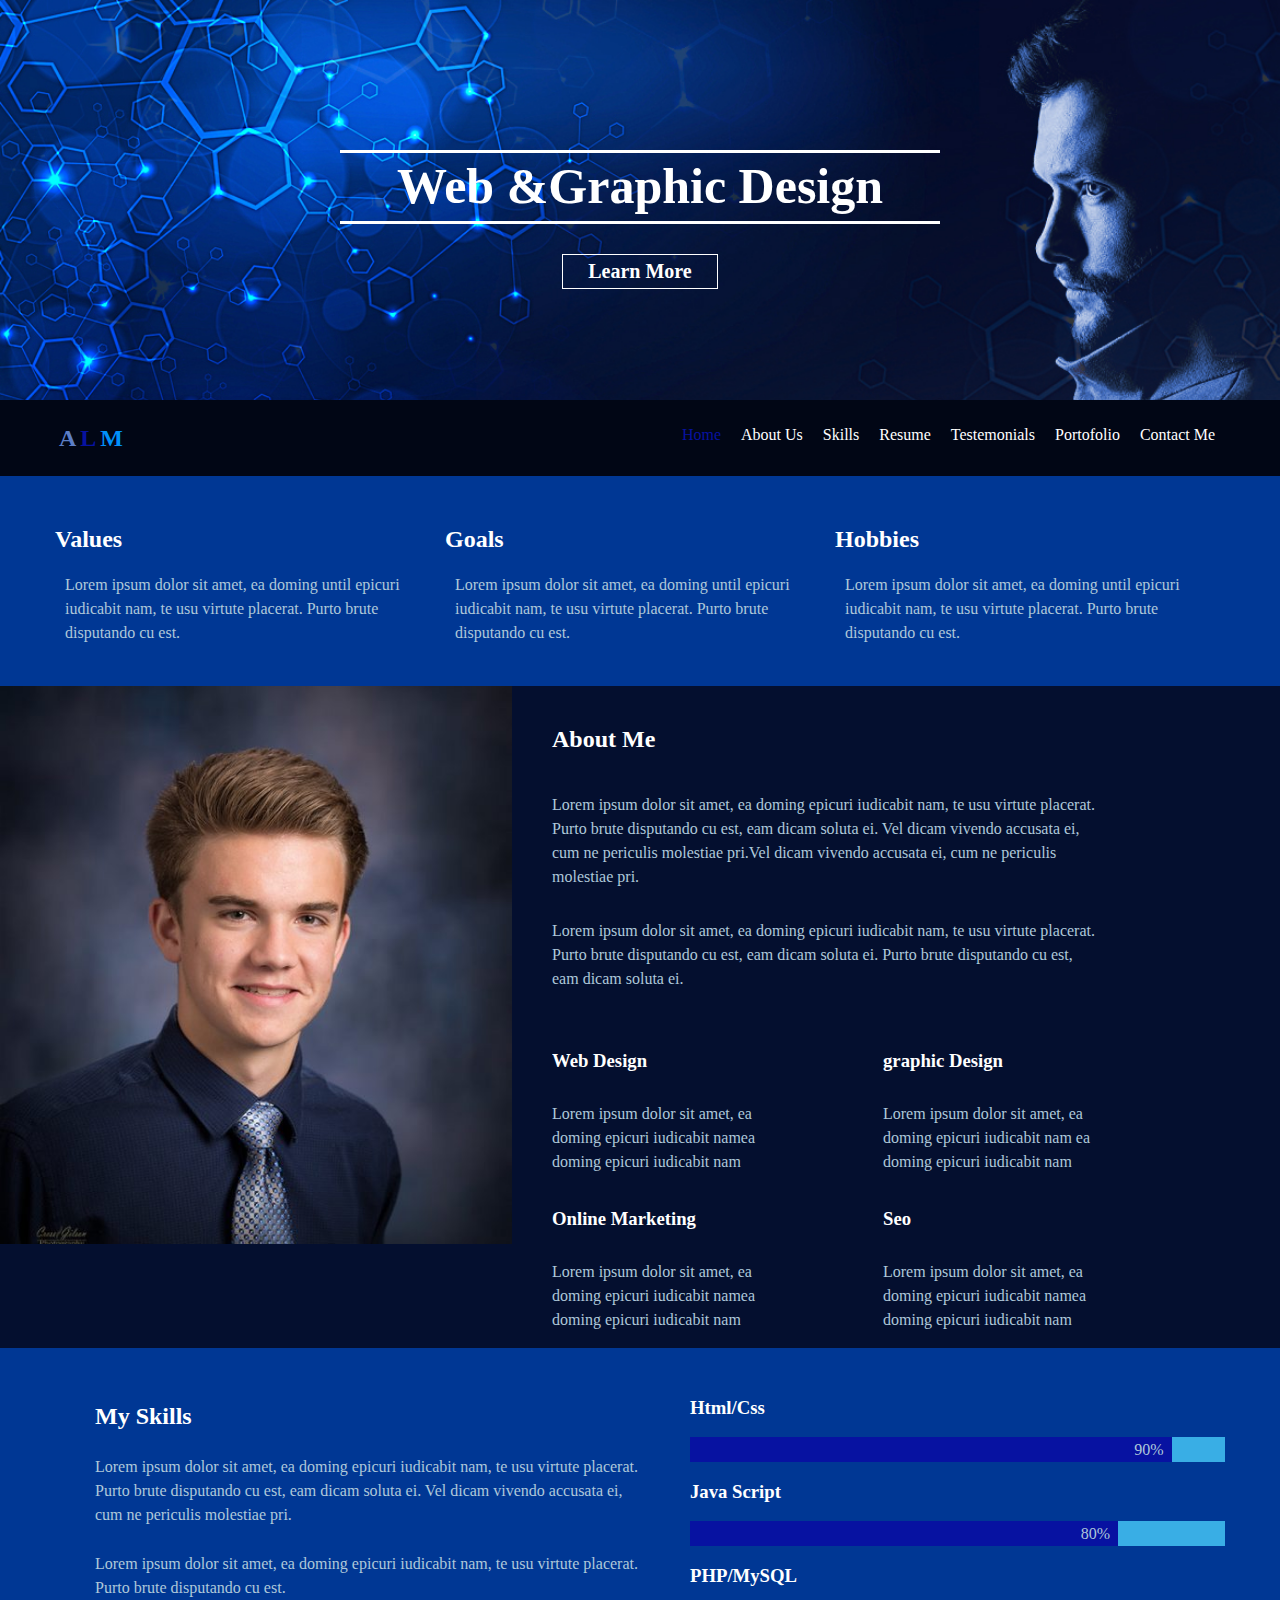
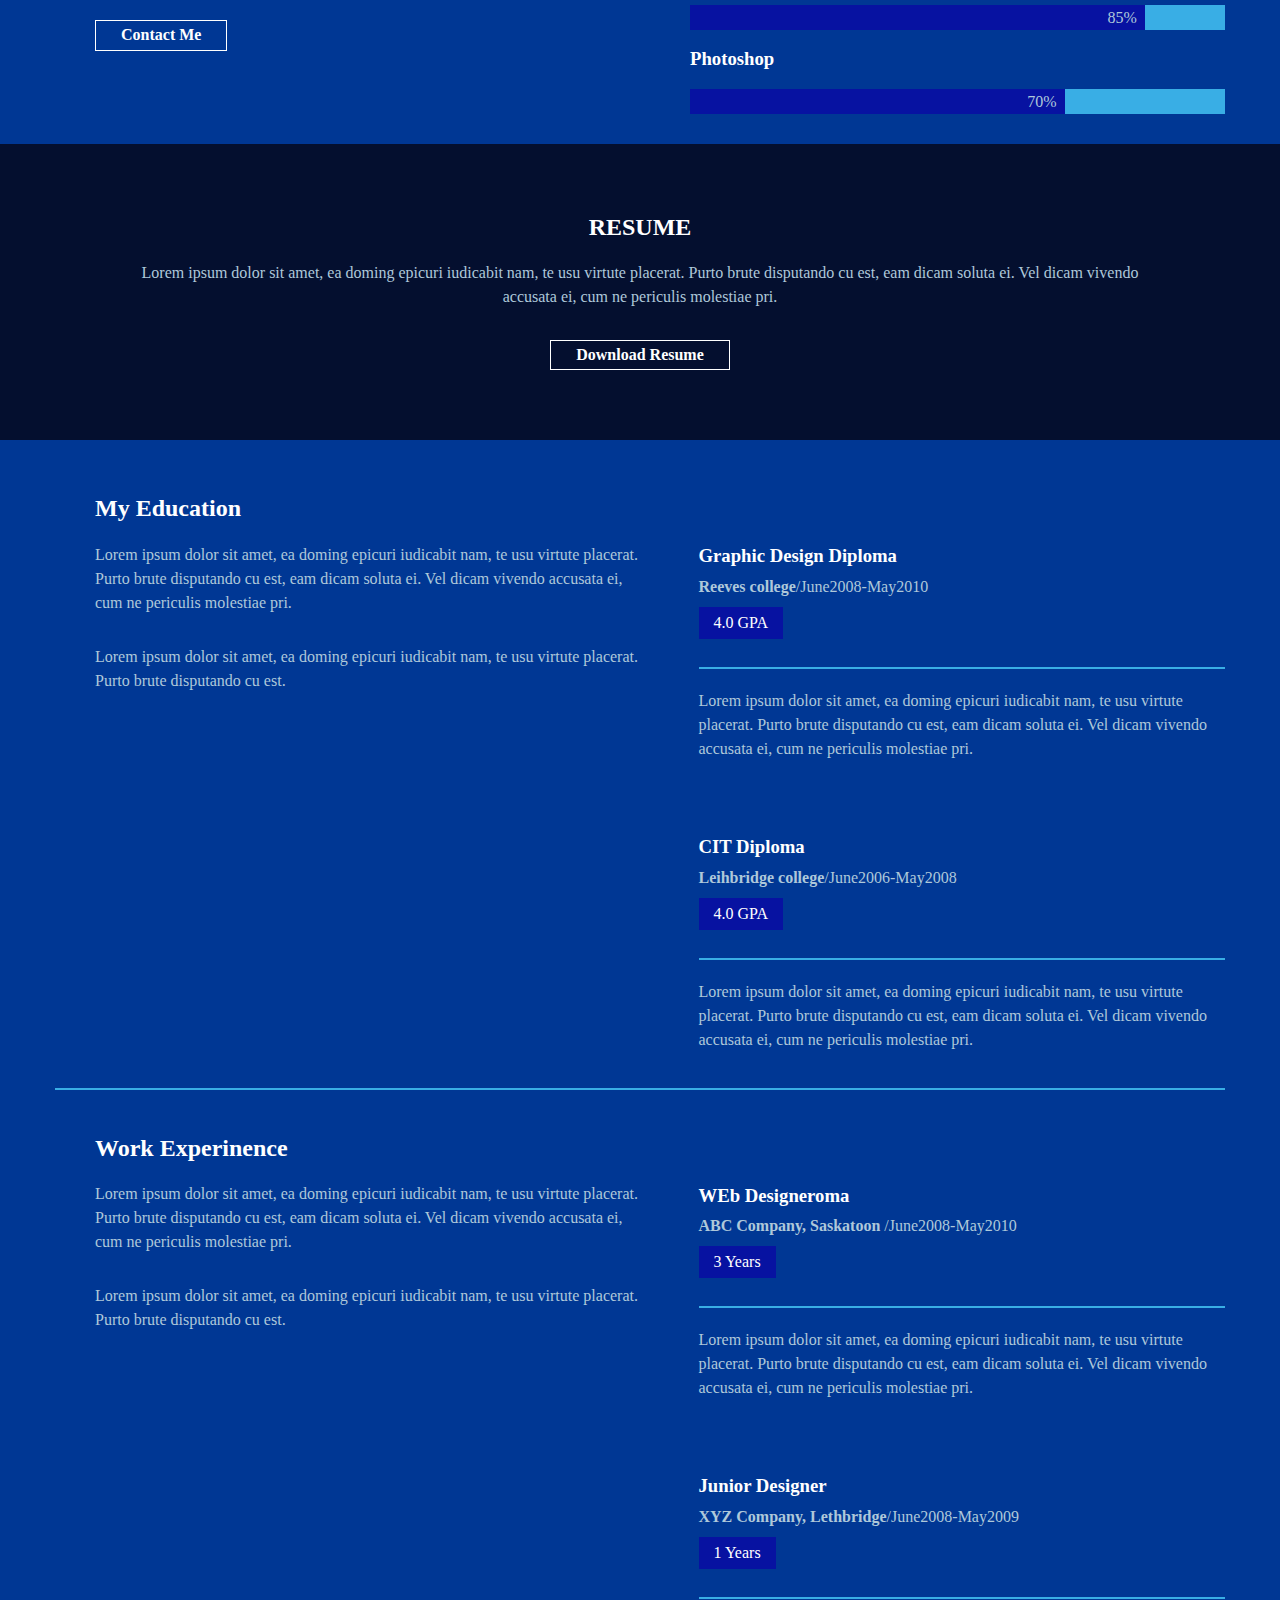
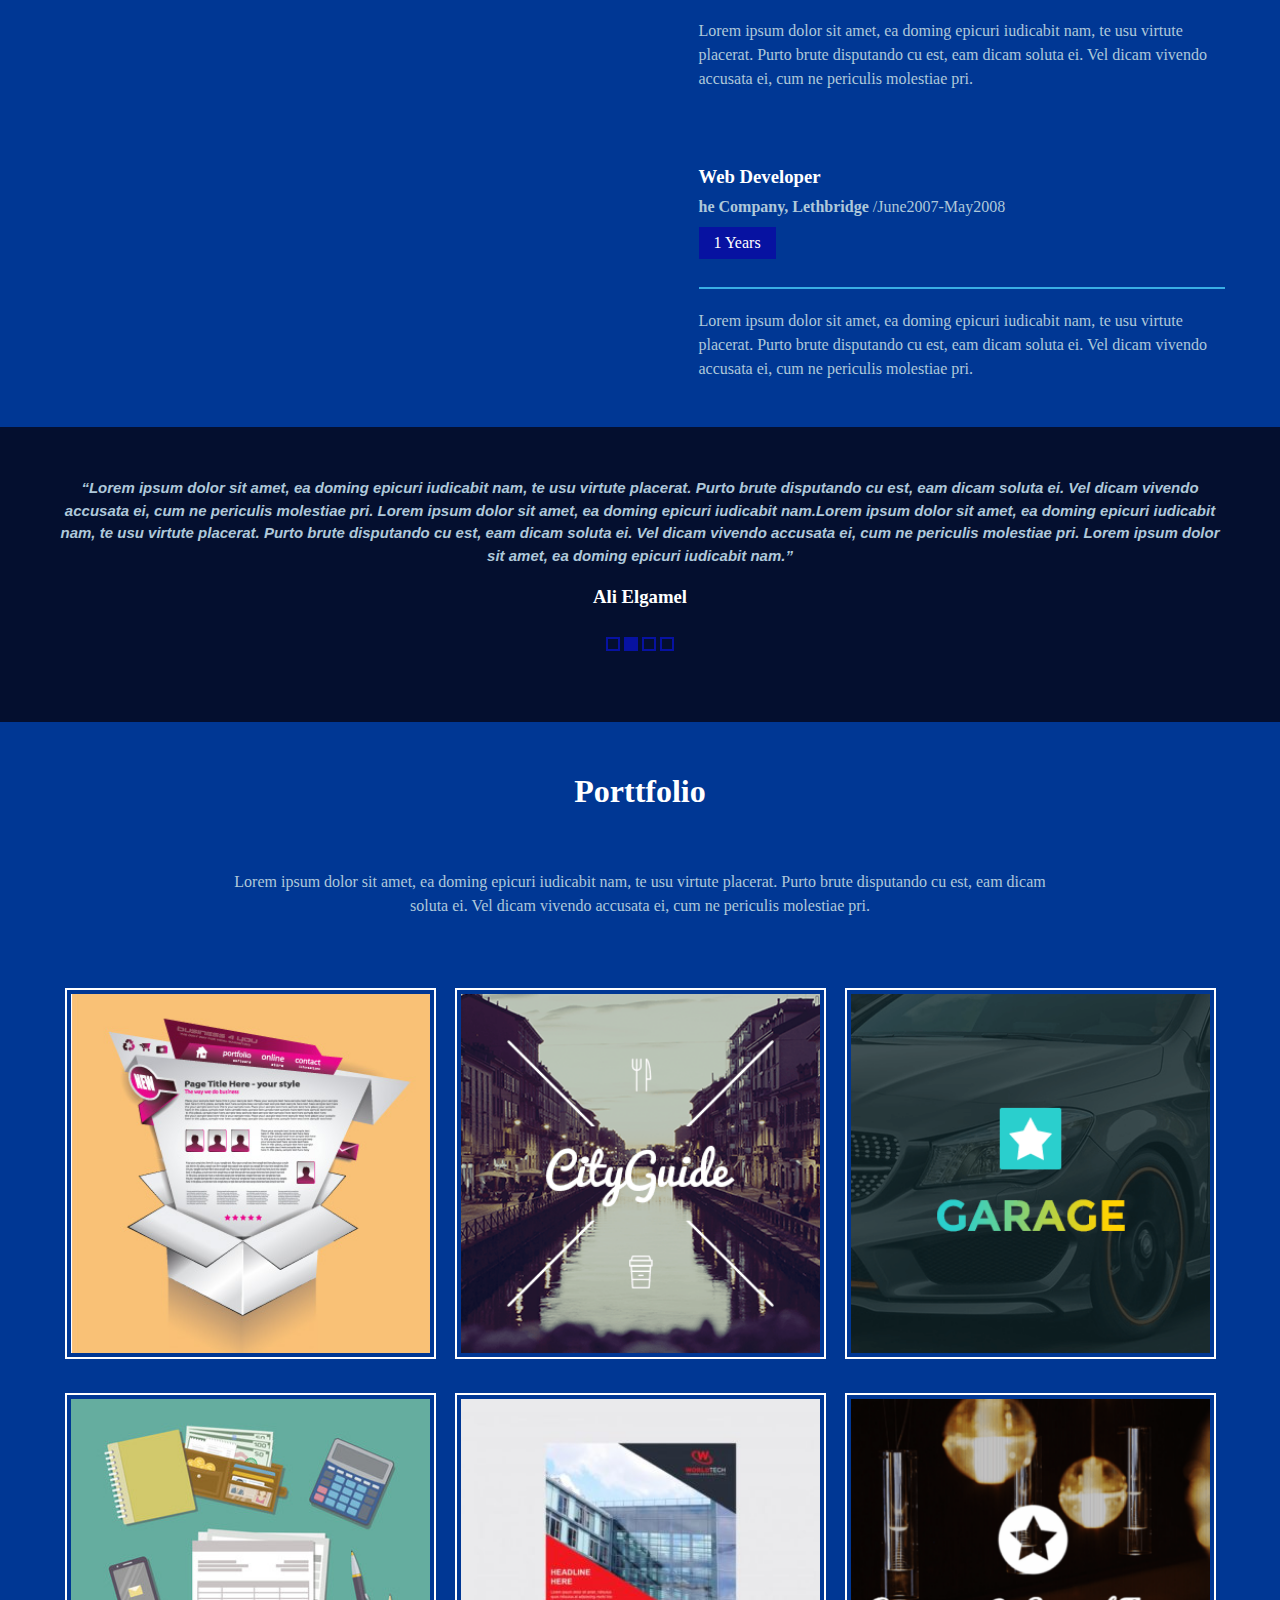
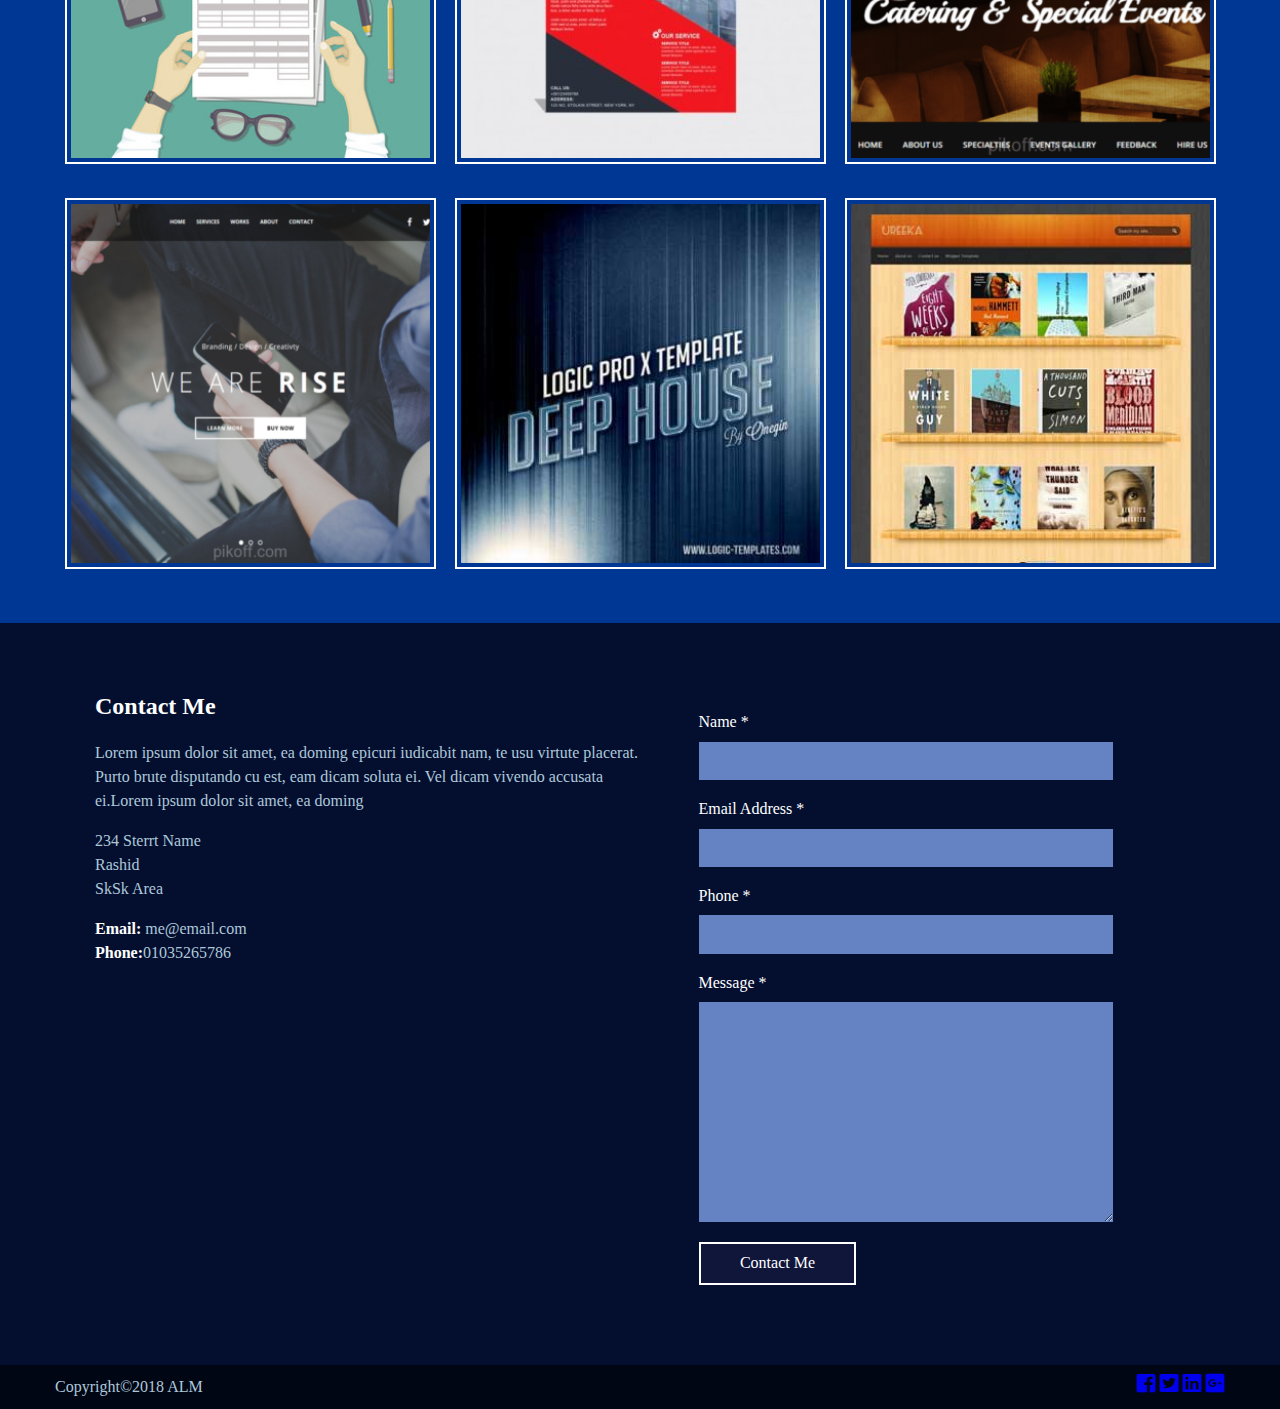
<file: index.html>
<!DOCTYPE html>
<html lang="en">
    <head>
        <meta charset="utf-8"/>
        <title>psd1html[1]</title>
        <link rel="stylesheet" href="css/fontawesome-all.min.css">
        <link rel="stylesheet" href="css/normlize.css">
        <link rel="stylesheet" href="css/style1.css"/>
    </head>
    <body>
        <!--stert header-->
       <div class="header">
            <div class="slider">
               <div class="container">
                   <div class="intero">
                       <h2>Web &amp;Graphic Design</h2>
                       <button>Learn More</button>
                   </div>
               </div>
            </div>
            <div class="navbar">
                    <div class="container">
                        <h2 class="fl-left"><span class="one">a</span><span class="tow">l</span><span class="three">m</span></h2>
                        <ul>
                            <li class="active"><a href="#"> Home</a></li>
                            <li><a href="#about-me">About Us</a></li>
                            <li><a href="#my-skills">Skills</a></li>
                            <li><a href="#resume">Resume</a></li>
                            <li><a href="#testimonoials">Testemonials</a></li>
                            <li><a href="#portfolio">Portofolio</a></li>
                            <li><a href="#contact">Contact Me</a></li>
                        </ul>
                  </div>
            </div> 
       </div>
       <!--end header-->
       <!--stert featurss-->
       <div class="featurss background1">
           <div class="container">
               <div class="feat fl-left" >
                 <h2>Values</h2>
                 <p>Lorem ipsum dolor sit amet, ea doming until epicuri iudicabit nam, te usu virtute placerat. Purto brute disputando cu est.</p>
               </div>
               <div class="feat fl-left">    
                 <h2>Goals</h2>
                 <p>Lorem ipsum dolor sit amet, ea doming until epicuri iudicabit nam, te usu virtute placerat. Purto brute disputando cu est.</p>
               </div>              
               <div class="feat fl-left">       
                 <h2>Hobbies</h2>
                 <p>Lorem ipsum dolor sit amet, ea doming until epicuri iudicabit nam, te usu virtute placerat. Purto brute disputando cu est.</p>  
               </div>             
           </div>
       </div>
       <!--end featurss-->
       <!--stert about me-->
       <div class="about-me background2" id="about-me">
            <div class="image fl-left">
                    <image src="image/5.jpg" alt="Test"/>
               </div>
           <div class="container"> 
               <div class="info fl-left">
               <h2>About Me</h2>
               <p>Lorem ipsum dolor sit amet, ea doming epicuri iudicabit nam, te usu virtute placerat. Purto brute disputando cu est, eam dicam soluta ei. Vel dicam vivendo accusata ei, cum ne periculis molestiae pri.Vel dicam vivendo accusata ei, cum ne periculis molestiae pri. </p>
                <p>Lorem ipsum dolor sit amet, ea doming epicuri iudicabit nam, te usu virtute placerat. Purto brute disputando cu est, eam dicam soluta ei. Purto brute disputando cu est, eam dicam soluta ei.</p>
                    <div class="hobbies">
                        <div>
                            <h3>Web Design</h3>
                            <p>Lorem ipsum dolor sit amet, ea doming epicuri iudicabit namea doming epicuri iudicabit nam </p>
                        </div>
                        <div>
                           <h3> graphic Design</h3>
                            <p>Lorem ipsum dolor sit amet, ea doming epicuri iudicabit nam ea doming epicuri iudicabit nam</p>
                        </div>
                        <div>
                            <h3>Online Marketing</h3>
                            <p>Lorem ipsum dolor sit amet, ea doming epicuri iudicabit namea doming epicuri iudicabit nam </p>
                        </div>
                        <div>
                            <h3>Seo</h3>
                            <p>Lorem ipsum dolor sit amet, ea doming epicuri iudicabit namea doming epicuri iudicabit nam </p>
                        </div>
                    </div>
               </div>
           </div>
       </div>
       <!--end about me-->
       <!--stert my skills-->
       <div class="my-skills background1" id="my-skills">
           <div class="container">
               <div class="skills fl-left">
                   <h2>My Skills</h2>
                   <p>Lorem ipsum dolor sit amet, ea doming epicuri iudicabit nam, te usu virtute placerat. Purto brute disputando cu est, eam dicam soluta ei. Vel dicam vivendo accusata ei, cum ne periculis molestiae pri. </p>
                   <p>Lorem ipsum dolor sit amet, ea doming epicuri iudicabit nam, te usu virtute placerat. Purto brute disputando cu est.</p>              
                    <button>Contact Me</button>
               </div>
               <div class="progress fl-left">
                   <div class="technique">
                       <h3>Html/Css</h3>
                       <div>
                           <span style="width:90%">90% &nbsp;</span>
                       </div>
                   </div>
                   <div class="technique">
                    <h3>Java Script</h3>
                    <div>
                        <span style="width:80%">80% &nbsp;</span>
                    </div>
                </div>
                <div class="technique">
                    <h3>PHP/MySQL</h3>
                    <div>
                        <span style="width:85%">85% &nbsp;</span>
                    </div>
                </div>
                <div class="technique">
                    <h3>Photoshop</h3>
                    <div>
                        <span style="width:70%">70% &nbsp;</span>
                    </div>
                </div>
               </div>
           </div>
       </div>
       <!--end my skills-->
       <!--stert resume-->
       <div class="resume background2" id="resume">
           <div class="container">
               <h2>Resume</h2>
               <p>Lorem ipsum dolor sit amet, ea doming epicuri iudicabit nam, te usu virtute placerat. Purto brute disputando cu est, eam dicam soluta ei. Vel dicam vivendo accusata ei, cum ne periculis molestiae pri. </p>              
                <button>Download Resume</button>
           </div>
       </div>
       <!--end resume-->
        <!--stert my Educatiom-->
        <div class="my-education background1"  >
                <div class="container">
                    <div class="main fl-left">
                        <h2>My Education</h2>
                        <p>Lorem ipsum dolor sit amet, ea doming epicuri iudicabit nam, te usu virtute placerat. Purto brute disputando cu est, eam dicam soluta ei. Vel dicam vivendo accusata ei, cum ne periculis molestiae pri. </p>
                        <p>Lorem ipsum dolor sit amet, ea doming epicuri iudicabit nam, te usu virtute placerat. Purto brute disputando cu est.</p>                         
                    </div>
                    <div class="exp fl-left">
                        <div class="certificate">
                            <h3>Graphic Design Diploma</h3>
                            <span><strong>Reeves college</strong>/June2008-May2010</span>
                            <span>4.0 GPA</span>
                            <hr>
                            <p>Lorem ipsum dolor sit amet, ea doming epicuri iudicabit nam, te usu virtute placerat. Purto brute disputando cu est, eam dicam soluta ei. Vel dicam vivendo accusata ei, cum ne periculis molestiae pri. </p>
                        </div>
                        <div class="certificate">
                            <h3>CIT Diploma</h3>
                            <span><strong>Leihbridge college</strong>/June2006-May2008</span>
                            <span>4.0 GPA</span>
                            <hr>
                            <p>Lorem ipsum dolor sit amet, ea doming epicuri iudicabit nam, te usu virtute placerat. Purto brute disputando cu est, eam dicam soluta ei. Vel dicam vivendo accusata ei, cum ne periculis molestiae pri. </p>
                        </div>
                    </div>
                    <div class="clearfix"></div>
                    <hr>
                    <div class="main fl-left">
                            <h2>Work Experinence</h2>
                            <p>Lorem ipsum dolor sit amet, ea doming epicuri iudicabit nam, te usu virtute placerat. Purto brute disputando cu est, eam dicam soluta ei. Vel dicam vivendo accusata ei, cum ne periculis molestiae pri. </p>
                            <p>Lorem ipsum dolor sit amet, ea doming epicuri iudicabit nam, te usu virtute placerat. Purto brute disputando cu est.</p>                             
                        </div>
                        <div class="exp fl-left">
                            <div class="certificate">
                                <h3> WEb Designeroma</h3>
                                <span><strong> ABC Company, Saskatoon </strong>/June2008-May2010</span>
                                <span>3 Years</span>
                                <hr>
                                <p>Lorem ipsum dolor sit amet, ea doming epicuri iudicabit nam, te usu virtute placerat. Purto brute disputando cu est, eam dicam soluta ei. Vel dicam vivendo accusata ei, cum ne periculis molestiae pri. </p>
                            </div>
                            <div class="certificate">
                                <h3>Junior Designer</h3>
                                <span><strong>XYZ Company, Lethbridge</strong>/June2008-May2009</span>
                                <span>1 Years</span>
                                <hr>
                                <p>Lorem ipsum dolor sit amet, ea doming epicuri iudicabit nam, te usu virtute placerat. Purto brute disputando cu est, eam dicam soluta ei. Vel dicam vivendo accusata ei, cum ne periculis molestiae pri. </p>
                            </div>
                            <div class="certificate">
                                <h3>Web Developer</h3>
                                <span><strong>he Company, Lethbridge </strong>/June2007-May2008</span>
                                <span>1 Years</span>
                                <hr>
                                <p>Lorem ipsum dolor sit amet, ea doming epicuri iudicabit nam, te usu virtute placerat. Purto brute disputando cu est, eam dicam soluta ei. Vel dicam vivendo accusata ei, cum ne periculis molestiae pri. </p>
                            </div>
                        </div>
                </div>
        </div>
        <!--stert my Educatiom-->
         <!--stert Testimonials-->
       <div class="testimonials background2" id="testimonoials">
            <div class="container">
                <q>Lorem ipsum dolor sit amet, ea doming epicuri iudicabit nam, te usu virtute placerat. Purto brute disputando cu est, eam dicam soluta ei. Vel dicam vivendo accusata ei, cum ne periculis molestiae pri. Lorem ipsum dolor sit amet, ea doming epicuri iudicabit nam.Lorem ipsum dolor sit amet, ea doming epicuri iudicabit nam, te usu virtute placerat. Purto brute disputando cu est, eam dicam soluta ei. Vel dicam vivendo accusata ei, cum ne periculis molestiae pri. Lorem ipsum dolor sit amet, ea doming epicuri iudicabit nam.</q>              
                <h3>Ali Elgamel</h3>
                <ul>
                    <li></li>
                    <li class="active"></li>
                    <li></li>
                    <li></li>
                </ul>
            </div>
        </div>
        <!--end Testimonials-->
        <!--stert portfolio-->
        <div class="portfolio background1" id="portfolio">
            <div class="container">
                <h1>Porttfolio</h1>
                <p>Lorem ipsum dolor sit amet, ea doming epicuri iudicabit nam, te usu virtute placerat. Purto brute disputando cu est, eam dicam soluta ei. Vel dicam vivendo accusata ei, cum ne periculis molestiae pri. </p>
                <div class="our-work">
                    <div><img src="image/our-work/8.jpg" alt=""></div>
                    <div><img src="image/our-work/9.png" alt=""></div>
                    <div><img src="image/our-work/10.png" alt=""></div>
                    <div><img src="image/our-work/11.jpg" alt=""></div>
                    <div><img src="image/our-work/12.jpg" alt=""></div>
                    <div><img src="image/our-work/13.png" alt=""></div>
                    <div><img src="image/our-work/14.png" alt=""></div>
                    <div><img src="image/our-work/15.jpg" alt=""></div>
                    <div><img src="image/our-work/16.jpg" alt=""></div>
                </div>
            </div>
        </div>
        <!--end portfolio-->
       <!--stert contact me-->
        <div class="contact background2" id="contact">
            <div  class="container">
                <div class="info fl-left">
                    <h2>Contact Me</h2>
                    <p>Lorem ipsum dolor sit amet, ea doming epicuri iudicabit nam, te usu virtute placerat. Purto brute disputando cu est, eam dicam soluta ei. Vel dicam vivendo accusata ei.Lorem ipsum dolor sit amet, ea doming </p>
                    <p>
                        234 Sterrt Name<br>
                        Rashid<br>
                        SkSk Area
                    </p>
                    <p>
                        <strong>Email:</strong> me@email.com<br>
                        <strong>Phone:</strong>01035265786
                    </p>      
                </div>
                <form class="form fl-left">
                    <label>Name *</label>
                    <input type="text">
                    <label>Email Address *</label>
                    <input type="text">
                    <label>Phone *</label>
                    <input type="text">
                    <label>Message *</label>
                    <textarea></textarea>
                    <input type="submit" value="Contact Me">
                </form>
            </div>
        </div>
        <!--end contact me -->
        <!--stert footer-->
        <div class="footer">
            <div class="container">
             <span class="fl-left"> Copyright&copy;2018 ALM</span>
             <ul>
                 <li><a href="http:s//facebook.com" target="_blank" rel="nofollow"> <i class="fab fa-facebook-square fa-lg"></i></a></li>
                 <li><a href="https://twitter.com" target="_blank" rel="nofollow"><i class="fab fa-twitter-square fa-lg"></i></a></li>
                 <li><a href="https://linkedin.com" target="_blank" rel="nofollow"><i class="fab fa-linkedin fa-lg"></i></a></li>
                 <li><a href="https://plus.google.com" target="_blank" rel="nofollow"><i class="fab fa-google-plus-square fa-lg"></i></a></li>
             </ul>
            </div>
        </div>
        <!--end footer-->
    </body>
</html>
</file>
<file: css/style1.css>
/*stert mine roulz*/

.container{width: 1170px;margin: auto;}
.clearfix{clear: both;}
/*end mine roulz*/
/*start header*/
.header .slider
{
    background-image:url('../image/3.png');
    background-size: cover;
    height:400px;
}
.header .slider .intero
{
    padding-top: 150px;
    height: 400px;
    text-align: center;
}
.header .slider .intero h2
{
    margin: 0 auto;
   font-size: 50px;
   width: 600px;
  border-top: 3px solid #fff;
  border-bottom: 3px solid #fff;
  padding: 5px 0
}
.header .slider .intero button{margin-top: 30px;font-size: 20px;}
.header .navbar{background-color: #010615;overflow: hidden;}
.header .navbar h2{text-transform: uppercase;}
.header .navbar h2 span{padding-left:4px;font-weight: bold}
.three{color: #0190f9}.tow{color: #0712a1}.one{color: #5c7ec6}
.header .navbar ul
{
    list-style: none;
    padding-left: 0;
    overflow: hidden;
    float: right;
}
.header .navbar ul li{ float: left;padding: 10px}
.header .navbar ul li a{color: #fff;text-decoration: none}
.header .navbar ul .active a,
.header .navbar ul li a:hover{color: #0712a1}
/*end header*/
/*stert featurss*/
.featurss
{
    overflow: hidden;
    padding-top: 30px;
    padding-bottom: 30px;
}
.featurss .feat{width:33.33333%;height: 150px  }
.featurss .feat p{padding: 0 10px}
/*end featurss*/
/*stert about me*/
.about-me{ overflow: hidden;} 
.about-me .image{width: 40%;background-size: cover}
.about-me .image img{width: 100%;}  
.about-me .info{width: 60%;}
.about-me .info h2{margin: 40px 0 20px 40px}
.about-me .info >p{ margin: 40px 0 10px 40px;width: 550px}
.about-me .info p:last-of-type{margin-top:30px}
.about-me .info .hobbies{  overflow: hidden; margin: 40px 0 0 40px}
.about-me .info .hobbies >div{   float: left;width: 50%;min-height: 100px}
.about-me .info .hobbies >div p{width: 250px}
/*end about me*/
/*stert my skills*/
.my-skills{padding-top: 30px;padding-bottom: 30px;  overflow: hidden;}
.my-skills .skills,.my-skills .progress{ width: 50%}
.my-skills .skills h2{margin: 25px 0 20px 40px}
.my-skills .skills p{ margin: 25px 0 10px 40px; margin-bottom:0}
.my-skills .skills p:last-of-type{margin-top:25px}
.my-skills .skills button{ margin:20px 0 0 40px} 
.my-skills .progress .technique {margin-left: 50px}
.my-skills .progress .technique div{  height: 25px;background-color: #39aee5;}
.my-skills .progress .technique span
{
    height: 25px;
    background-color: #0712a1;
    display: block;
    line-height: 25px;
    text-align: right;
}
/*end my skills*/
/*stert resume*/
.resume{padding-top: 50px;  padding-bottom: 70px;text-align: center}
.resume h2{ text-transform: uppercase; font-weight: bold}
.resume p{padding: 0 70px}
.resume button{margin-top: 15px}
/*end resume*/
/*stert my education*/
.my-education{padding-top: 30px; padding-bottom: 30px;overflow: hidden;}
.my-education hr{margin: 20px 0;background-color: #39aee5;height: 2px;border: 0}
.my-education .main{ width: 50%;margin-right: 5%}
.my-education .main h2{margin: 25px 0 20px 40px}
.my-education .main p{ margin: 0px 0 30px 40px; width: 550px;}
.my-education .exp{width: 45%}
.my-education .exp h3{margin-top: 75px;margin-bottom: 8px}
.my-education .exp span { display: block; margin-bottom: 8px}
.my-education .exp span:last-of-type
{
    background-color: #0712a1;
    display: inline-block;
    padding: 4px 15px;
    color:#fff
}
/*end my education*/
/*stert /*stert testimonials*/
.testimonials{  padding-top: 50px;padding-bottom: 50px;text-align: center;}
.testimonials q{color: rgb(174, 200, 218);  font: italic bold 15px/1.5 arial,tahoma}
.testimonials h3{margin-bottom: 30px}
.testimonials ul{list-style: none; padding: 0;text-align: center}
.testimonials ul li
{
    width: 10px;
    height: 10px;
    border: 2px solid #0712a1;
    display: inline-block;
    cursor: pointer;
}
.testimonials ul .active,
.testimonials ul li:hover{background-color: #0712a1}
/*end testimonials*/
/*stert portfolio*/
.portfolio{ padding-top:30px;padding-bottom: 30px;text-align: center;}
.portfolio p { padding: 0 100px 0 100px;margin: 60px } 
.portfolio .our-work{overflow: hidden; }
.portfolio .our-work > div{float: left;width: 33.33333%;margin-bottom: 10px;}
.portfolio .our-work > div img
{
     width: 92%;
     margin: 10px;
     padding: 4px ;
     border: 2px solid#fff
}
/*end portfolio*/
/*stert contact me*/
.contact{ overflow: hidden; padding: 50px 0}
.contact .info{ width: 50%;margin-right: 5% }
.contact h2{margin-left: 40px}
.contact p{margin-left: 40px}
.contact p strong{color: #fff}
.contact .form{ width: 45%;margin: 30px 0;}
.contact .form label{display: block; margin:  10px 0;color: #fff}
.contact .form input[type="text"]
{
    background-color: #6583c2;
    color: #fff;
    padding: 10px;
    border: 0;
    width: 75%;
    margin-bottom: 10px
}
.contact .form textarea
{
    background-color: #6583c2;
    color: #fff;
    padding: 10px;
    border: 0;
    width: 75%;
    margin-bottom: 20px;
    height: 200px;
    display: block
}
.contact .form input[type="submit"]
{
    background-color: #15183fb6;
    color: #fff;
    padding: 10px;
    border: 2px solid #fff;
    width: 30%;
}
/*end contact me*/
/*stert footer*/
.footer
{
    background-color: #010615;
    color: #919191;
    padding: 10px;
    text-align: center;
    overflow: hidden ;
}
.footer ul {list-style: none;padding-left:0;margin: 0;float: right}
.footer ul li{display: inline-block}
.footer ul li i:hover{color: #ccc}
/*end footer*/
/*stert my  fromwork*/
.fl-left{float: left}
.background1{background-color: rgb(0, 55, 148)}
.background2{background-color:#040f2f }
h1,h2,h3{ color: #fff;font-weight: bold;}
button
{
    background: none;
    border: 1px solid #fff;
    padding: 5px 25px ;
    color: #fff;
    font-weight: bold
}
p,span{  color: rgb(174, 200, 218);line-height: 1.5;}
/*end my fromwork*/
</file>
<file: css/normlize.css>
/*! normalize.css v8.0.0 | MIT License | github.com/necolas/normalize.css */

/* Document
   ========================================================================== */

/**
 * 1. Correct the line height in all browsers.
 * 2. Prevent adjustments of font size after orientation changes in iOS.
 */

html {
  line-height: 1.15; /* 1 */
  -webkit-text-size-adjust: 100%; /* 2 */
}

/* Sections
   ========================================================================== */

/**
 * Remove the margin in all browsers.
 */

body {
  margin: 0;
}

/**
 * Correct the font size and margin on `h1` elements within `section` and
 * `article` contexts in Chrome, Firefox, and Safari.
 */

h1 {
  font-size: 2em;
  margin: 0.67em 0;
}

/* Grouping content
   ========================================================================== */

/**
 * 1. Add the correct box sizing in Firefox.
 * 2. Show the overflow in Edge and IE.
 */

hr {
  box-sizing: content-box; /* 1 */
  height: 0; /* 1 */
  overflow: visible; /* 2 */
}

/**
 * 1. Correct the inheritance and scaling of font size in all browsers.
 * 2. Correct the odd `em` font sizing in all browsers.
 */

pre {
  font-family: monospace, monospace; /* 1 */
  font-size: 1em; /* 2 */
}

/* Text-level semantics
   ========================================================================== */

/**
 * Remove the gray background on active links in IE 10.
 */

a {
  background-color: transparent;
}

/**
 * 1. Remove the bottom border in Chrome 57-
 * 2. Add the correct text decoration in Chrome, Edge, IE, Opera, and Safari.
 */

abbr[title] {
  border-bottom: none; /* 1 */
  text-decoration: underline; /* 2 */
  text-decoration: underline dotted; /* 2 */
}

/**
 * Add the correct font weight in Chrome, Edge, and Safari.
 */

b,
strong {
  font-weight: bolder;
}

/**
 * 1. Correct the inheritance and scaling of font size in all browsers.
 * 2. Correct the odd `em` font sizing in all browsers.
 */

code,
kbd,
samp {
  font-family: monospace, monospace; /* 1 */
  font-size: 1em; /* 2 */
}

/**
 * Add the correct font size in all browsers.
 */

small {
  font-size: 80%;
}

/**
 * Prevent `sub` and `sup` elements from affecting the line height in
 * all browsers.
 */

sub,
sup {
  font-size: 75%;
  line-height: 0;
  position: relative;
  vertical-align: baseline;
}

sub {
  bottom: -0.25em;
}

sup {
  top: -0.5em;
}

/* Embedded content
   ========================================================================== */

/**
 * Remove the border on images inside links in IE 10.
 */

img {
  border-style: none;
}

/* Forms
   ========================================================================== */

/**
 * 1. Change the font styles in all browsers.
 * 2. Remove the margin in Firefox and Safari.
 */

button,
input,
optgroup,
select,
textarea {
  font-family: inherit; /* 1 */
  font-size: 100%; /* 1 */
  line-height: 1.15; /* 1 */
  margin: 0; /* 2 */
}

/**
 * Show the overflow in IE.
 * 1. Show the overflow in Edge.
 */

button,
input { /* 1 */
  overflow: visible;
}

/**
 * Remove the inheritance of text transform in Edge, Firefox, and IE.
 * 1. Remove the inheritance of text transform in Firefox.
 */

button,
select { /* 1 */
  text-transform: none;
}

/**
 * Correct the inability to style clickable types in iOS and Safari.
 */

button,
[type="button"],
[type="reset"],
[type="submit"] {
  -webkit-appearance: button;
}

/**
 * Remove the inner border and padding in Firefox.
 */

button::-moz-focus-inner,
[type="button"]::-moz-focus-inner,
[type="reset"]::-moz-focus-inner,
[type="submit"]::-moz-focus-inner {
  border-style: none;
  padding: 0;
}

/**
 * Restore the focus styles unset by the previous rule.
 */

button:-moz-focusring,
[type="button"]:-moz-focusring,
[type="reset"]:-moz-focusring,
[type="submit"]:-moz-focusring {
  outline: 1px dotted ButtonText;
}

/**
 * Correct the padding in Firefox.
 */

fieldset {
  padding: 0.35em 0.75em 0.625em;
}

/**
 * 1. Correct the text wrapping in Edge and IE.
 * 2. Correct the color inheritance from `fieldset` elements in IE.
 * 3. Remove the padding so developers are not caught out when they zero out
 *    `fieldset` elements in all browsers.
 */

legend {
  box-sizing: border-box; /* 1 */
  color: inherit; /* 2 */
  display: table; /* 1 */
  max-width: 100%; /* 1 */
  padding: 0; /* 3 */
  white-space: normal; /* 1 */
}

/**
 * Add the correct vertical alignment in Chrome, Firefox, and Opera.
 */

progress {
  vertical-align: baseline;
}

/**
 * Remove the default vertical scrollbar in IE 10+.
 */

textarea {
  overflow: auto;
}

/**
 * 1. Add the correct box sizing in IE 10.
 * 2. Remove the padding in IE 10.
 */

[type="checkbox"],
[type="radio"] {
  box-sizing: border-box; /* 1 */
  padding: 0; /* 2 */
}

/**
 * Correct the cursor style of increment and decrement buttons in Chrome.
 */

[type="number"]::-webkit-inner-spin-button,
[type="number"]::-webkit-outer-spin-button {
  height: auto;
}

/**
 * 1. Correct the odd appearance in Chrome and Safari.
 * 2. Correct the outline style in Safari.
 */

[type="search"] {
  -webkit-appearance: textfield; /* 1 */
  outline-offset: -2px; /* 2 */
}

/**
 * Remove the inner padding in Chrome and Safari on macOS.
 */

[type="search"]::-webkit-search-decoration {
  -webkit-appearance: none;
}

/**
 * 1. Correct the inability to style clickable types in iOS and Safari.
 * 2. Change font properties to `inherit` in Safari.
 */

::-webkit-file-upload-button {
  -webkit-appearance: button; /* 1 */
  font: inherit; /* 2 */
}

/* Interactive
   ========================================================================== */

/*
 * Add the correct display in Edge, IE 10+, and Firefox.
 */

details {
  display: block;
}

/*
 * Add the correct display in all browsers.
 */

summary {
  display: list-item;
}

/* Misc
   ========================================================================== */

/**
 * Add the correct display in IE 10+.
 */

template {
  display: none;
}

/**
 * Add the correct display in IE 10.
 */

[hidden] {
  display: none;
}
</file>
